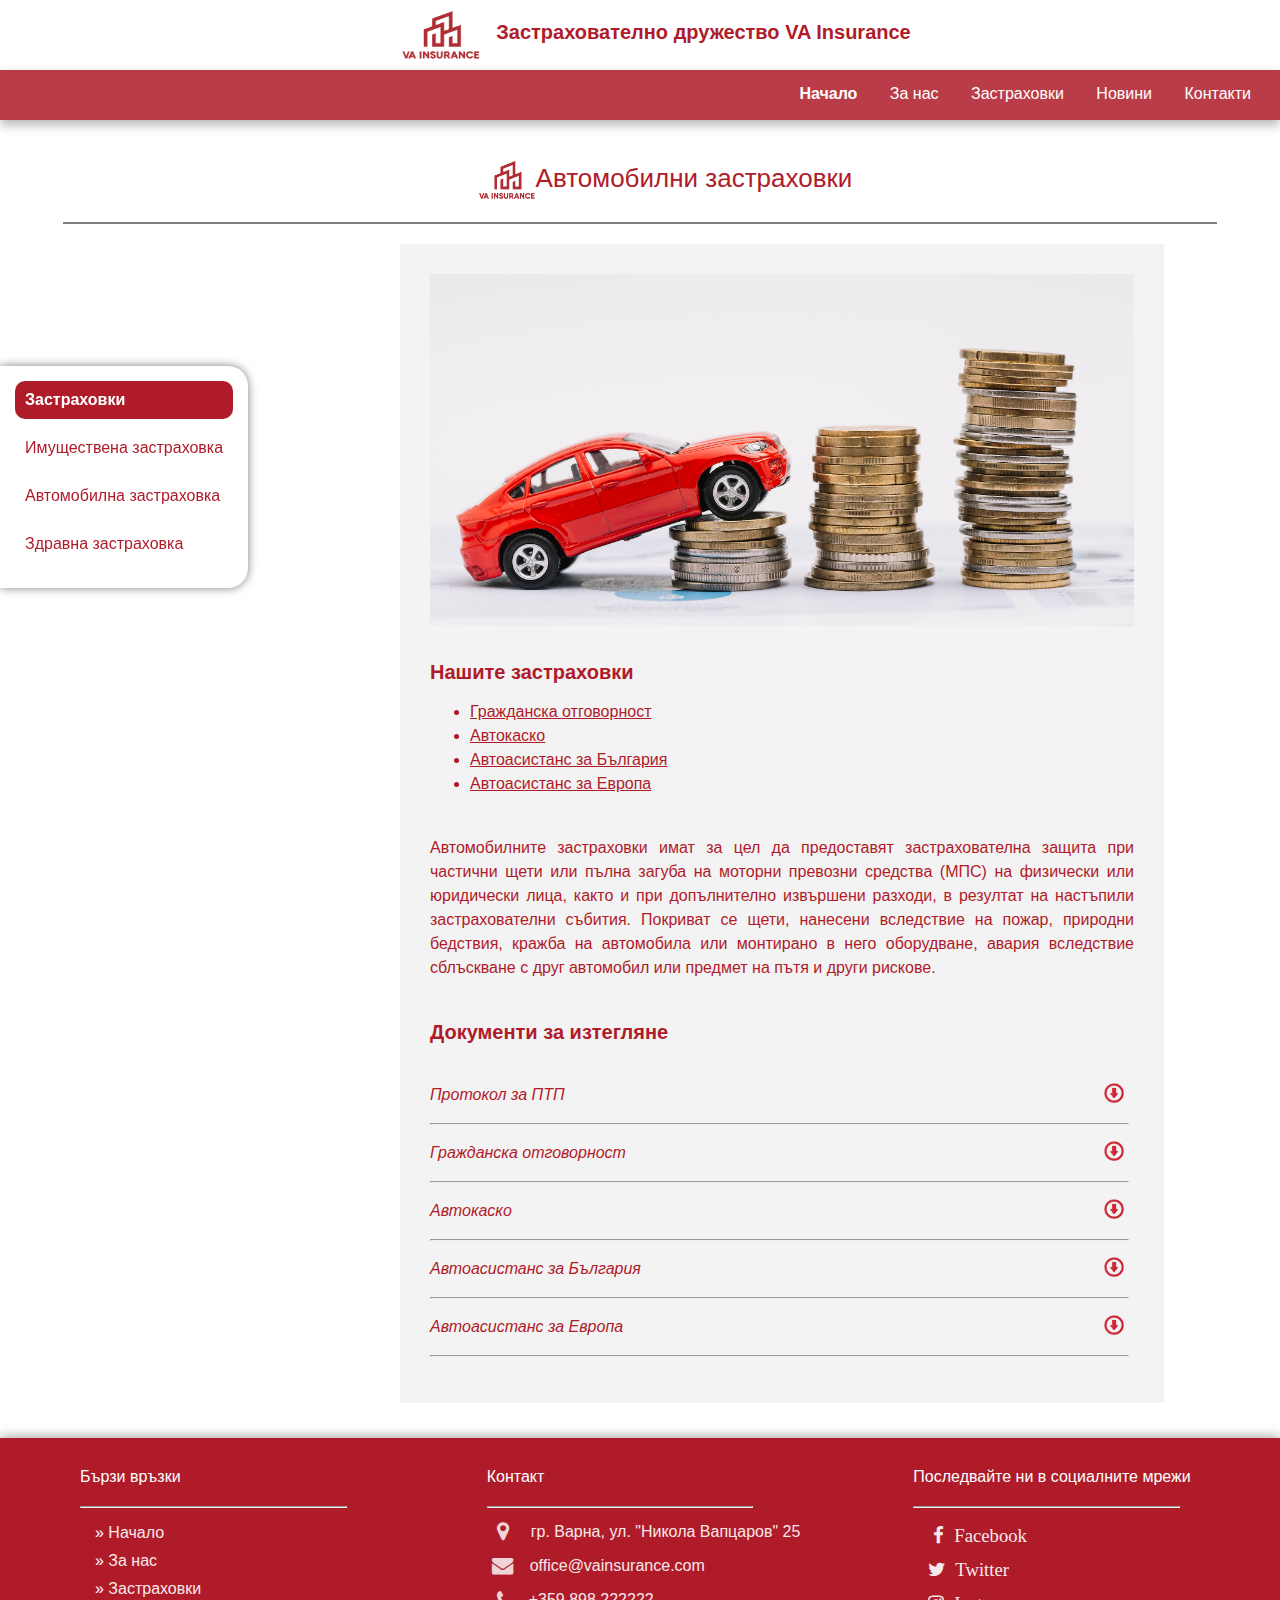
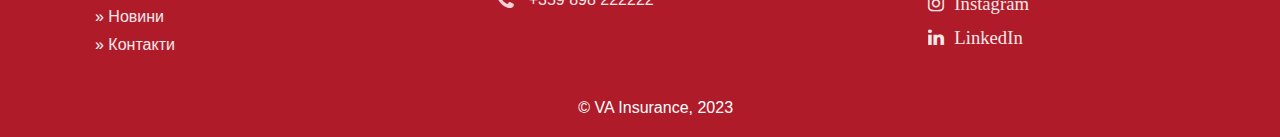
<file: carinsurance.html>
<!DOCTYPE html>
<html lang="en">
<head>
    <meta charset="UTF-8">
    <meta name="description" content="VA Insurance, лидер на пазара на застраховки. Предлага имуществени, автомобилни и медицински застраховки.">
    <meta name="keywords" content="застраховки, гражданска, автокаско, имущество, живот">
    <meta name="robots" content="noindex">
    <link rel="stylesheet" type="text/css" href="css/style.css">
    <link href="https://maxcdn.bootstrapcdn.com/font-awesome/4.3.0/css/font-awesome.min.css" rel="stylesheet">
    <script src="https://ajax.googleapis.com/ajax/libs/jquery/3.4.1/jquery.min.js"></script>
    <link rel="icon" type="image/png" href="images/iconVA.png">
    <title>VA Insurance</title>
</head>
<body>
    <div class="content">
        <header>
            <div class="cent-item">
                <a href="index.html">
                <img src="images/logoVA1.png" alt="VA Insurance лого" class="logo"/>
                <span><h3> Застрахователно дружество VA Insurance </h3></span>
                </a>
            </div>
            <nav>
                <div class="rightnav">
                    <ul class="menu">
                        <li class="menu"><a id="menu1" href="index.html" class="activeb">Начало</a></li>
                        <li class="menu"><a id="menu2" href="about.html">За нас</a></li>
                        <li class="menu"><a id="menu3" href="insurances.html" >Застраховки</a></li>
                        <li class="menu"><a id="menu4" href="news.html">Новини</a></li>
                        <li class="menu"><a id="menu5" href="contacts.html">Контакти</a></li>
                    </ul>
                </div>
            </nav>
        </header>   
        
        <div class="vertical-menu">
            <a href="insurances.html" class="menu-item" id="vmenu1" data-target="vmenu1">Застраховки</a>
            <a href="homeinsurance.html" class="menu-item" id="vmenu2" data-target="vmenu2" onclick="setTarget('vmenu2')">Имуществена застраховка</a>
            <a href="carinsurance.html" class="menu-item" id="vmenu3" data-target="vmenu3" onclick="setTarget('vmenu3')">Автомобилна застраховка</a>
            <a href="healthinsurance.html" class="menu-item" id="vmenu4" data-target="vmenu4" onclick="setTarget('vmenu4')">Здравна застраховка</a>
        </div>

        <div class="row">
            <div class="hsize">
                <h2><img src="images/logoVA1.png" width="58" height="40" alt="VA Insurance лого" />Автомобилни застраховки</h2>
                <hr class="hr-short"/>
            </div>
        </div>
        
        <div class="about2"><img src="images/CarIns2.jpg" alt="Автомобилно застраховане"/>
            <h4 class="pabout"><br>Нашите застраховки</h4>
            <ul class="href-red">
                <li><a href="#">Гражданска отговорност</a></li>
                <li><a href="#">Автокаско</a></li>
                <li><a href="#">Автоасистанс за България</a></li>
                <li><a href="#">Автоасистанс за Европа</a></li>
            </ul>
            <p class="pabout"><br><b>Автомобилните застраховки</b> имат за цел да предоставят застрахователна защита при частични щети или пълна загуба на моторни превозни средства (МПС) на физически или юридически лица, както и при допълнително извършени разходи, в резултат на настъпили застрахователни събития. Покриват се щети, нанесени вследствие на пожар, природни бедствия, кражба на автомобила или монтирано в него оборудване, авария вследствие сблъскване с друг автомобил или предмет на пътя и други рискове.</p>
            <h4 class="pabout"><br>Документи за изтегляне</h4>
            <p class="pabout"><i><br>Протокол за ПТП</i>
                <a href="documents/protokol-ptp.pdf" download="protokol-ptp.pdf" target="_blank">
                    <img src="images/download_icon.png" width="20" height="20" alt="Изтегляне" class="download-icon">
                    <hr class="hr-long2"/>
                </a>
            </p>
            <p class="pabout"><i>Гражданска отговорност</i>
                <a href="documents/info-koli.pdf" download="info-koli.pdf" target="_blank">
                    <img src="images/download_icon.png" width="20" height="20" alt="Изтегляне" class="download-icon">
                    <hr class="hr-long2"/>
                </a>
            </p>
            <p class="pabout"><i>Автокаско</i>
                <a href="documents/kasko.pdf" download="kasko.pdf" target="_blank">
                    <img src="images/download_icon.png" width="20" height="20" alt="Изтегляне" class="download-icon">
                    <hr class="hr-long2"/>
                </a>
            </p>
            <p class="pabout"><i>Автоасистанс за България</i>
                <a href="documents/asistans-bulgaria.pdf" download="asistans-bulgaria.pdf" target="_blank">
                    <img src="images/download_icon.png" width="20" height="20" alt="Изтегляне" class="download-icon">
                    <hr class="hr-long2"/>
                </a>
            </p>
            <p class="pabout"><i>Автоасистанс за Европа</i>
                <a href="documents/asistans-evropa.pdf" download="asistans-evropa.pdf" target="_blank">
                    <img src="images/download_icon.png" width="20" height="20" alt="Изтегляне" class="download-icon">
                    <hr class="hr-long2"/>
                </a>
            </p>
        </div>

        <footer>
            <div class="footer1">
                <p class="footerp"><b>Бързи връзки</b></p>
                <hr class="hr-long"/>
                <ul>
                    <li>&#187;<a href="index.html" id="menu7"> Начало</a></li>
                    <li>&#187;<a href="about.html" id="menu8"> За нас</a></li>
                    <li>&#187;<a href="insurances.html" id="menu9"> Застраховки</a></li>
                    <li>&#187;<a href="news.html" id="menu11"> Новини</a></li>
                    <li>&#187;<a href="contacts.html" id="menu12"> Контакти</a></li>
                </ul>
            </div>
            <div class="footer2">
                <p class="footerp"><b>Контакт</b></p>
                <hr class="hr-long"/> 
                <address class="social-media">
                    <i class="fa fa-lg fa-map-marker"></i>гр. Варна, ул. "Никола Вапцаров" 25<br>
                    <i class="fa fa-lg fa-envelope"></i>office@vainsurance.com<br>
                    <i class="fa fa-lg fa-phone"></i>+359 898 222222<br>
                </address>
                <p class="white">&copy; VA Insurance, 2023</p>
            </div>
            <div class="footer3">
                <p class="footerp"><b>Последвайте ни в социалните мрежи</b></p>
                <hr class="hr-long"/>
                <ul class="social-media">
                    <li><a href="https://www.facebook.com/" class="fa fa-lg fa-facebook-f" target="_blank">Facebook</a></li>
                    <li><a href="https://twitter.com/" class="fa fa-lg fa-twitter" target="_blank">  Twitter</a></li>
                    <li><a href="https://instagram.com/" class="fa fa-lg fa-instagram" target="_blank">  Instagram</a></li>
                    <li><a href="https://bg.linkedin.com/" class="fa fa-lg fa-linkedin" target="_blank">  LinkedIn</a></li>
                </ul>
            </div>
        </footer>
    </div>

    <script>
        function setTarget(target) {
            localStorage.setItem("dataTarget", target);
        }

        document.addEventListener("DOMContentLoaded", function() {
            var dataTargetValue = localStorage.getItem("dataTarget");

            if (dataTargetValue) {
                var targetElement = document.getElementById(dataTargetValue);

                if (targetElement) {
                    var verticalMenuItems = document.querySelectorAll(".vertical-menu .menu-item");

                    verticalMenuItems.forEach(function(item) {
                        item.classList.remove("activev");
                    });

                    targetElement.classList.add("activev");
                }
            }
        });
    </script>
</body>
</html>
</file>
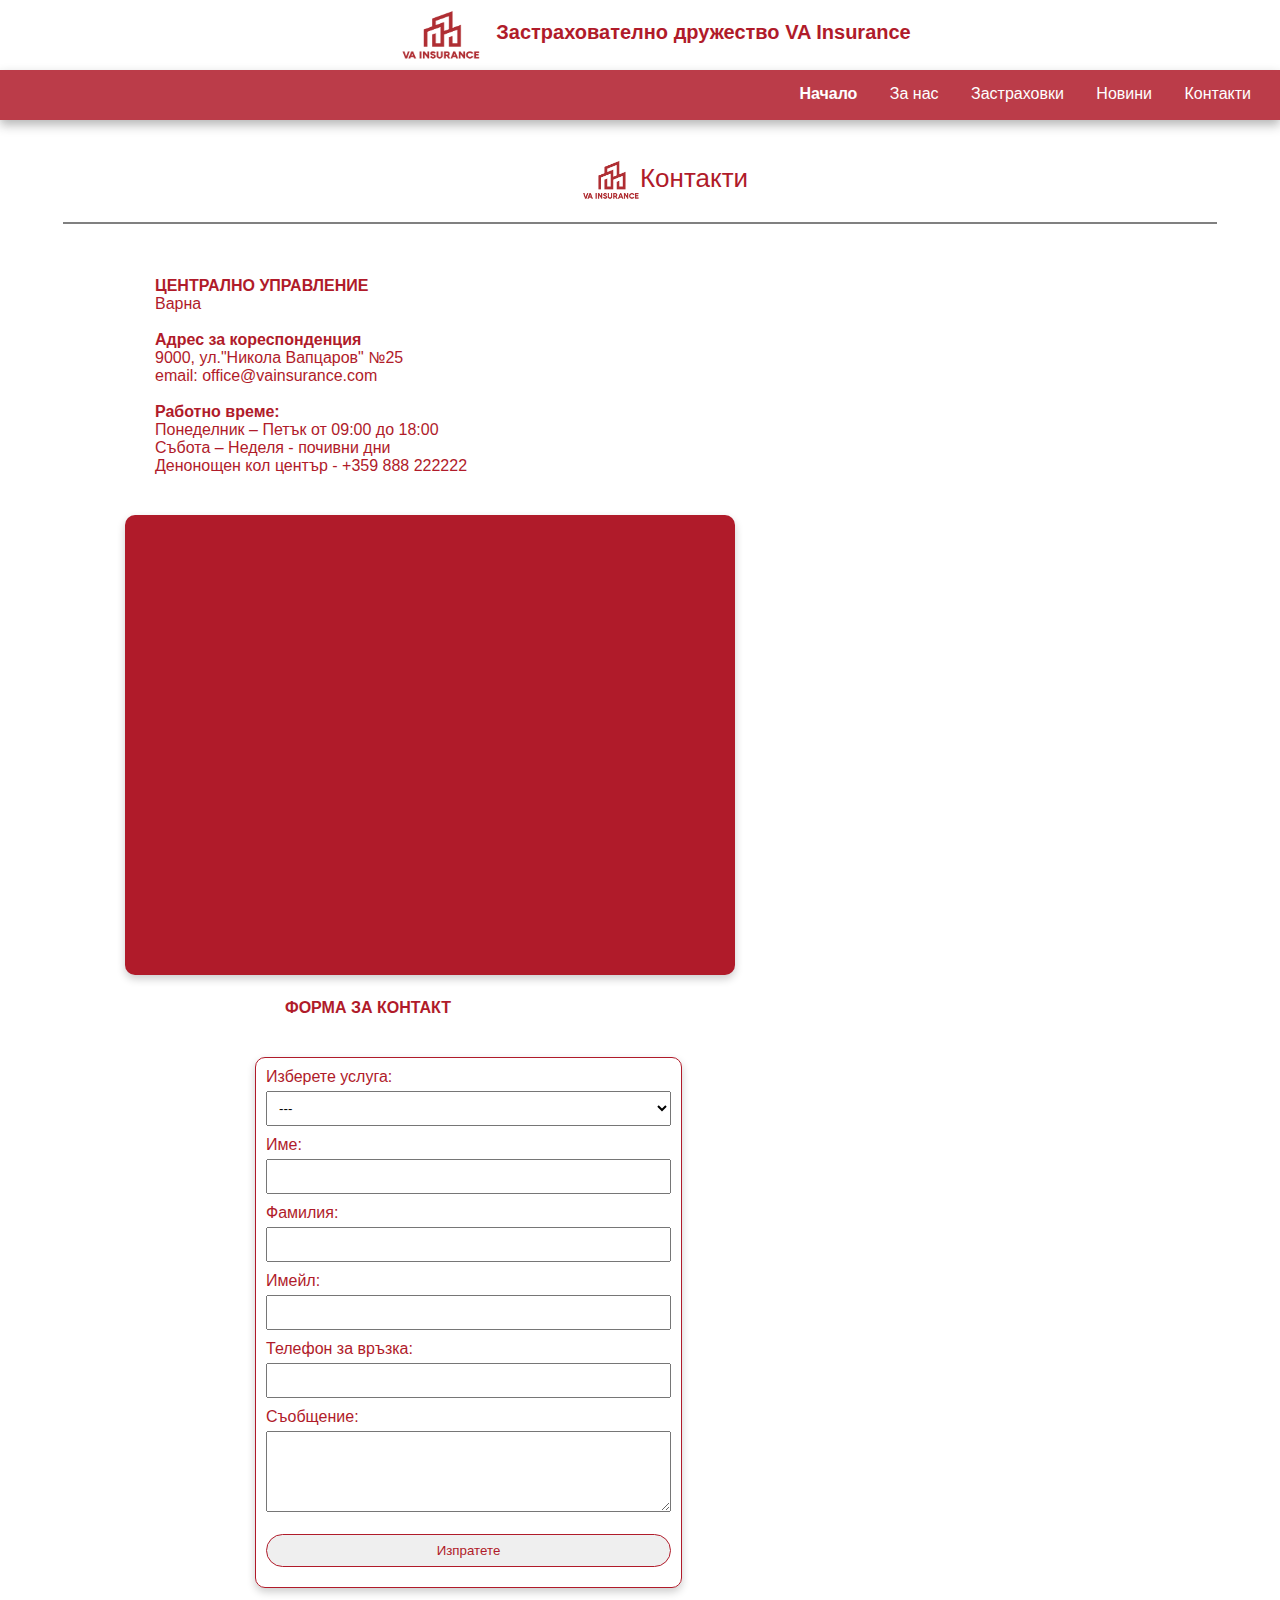
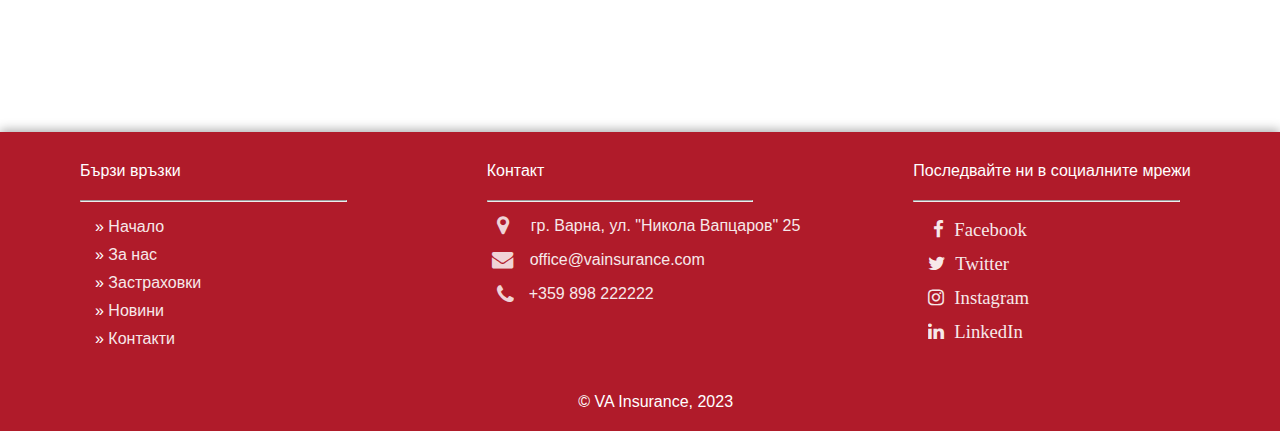
<file: contacts.html>
<!DOCTYPE html>
<html lang="en">
<head>
    <meta charset="UTF-8">
    <meta name="description" content="VA Insurance, лидер на пазара на застраховки. Предлага имуществени, автомобилни и медицински застраховки.">
    <meta name="keywords" content="застраховки, гражданска, автокаско, имущество, живот">
    <meta name="robots" content="noindex">
    <link rel="stylesheet" type="text/css" href="css/style.css">
    <link href="https://maxcdn.bootstrapcdn.com/font-awesome/4.3.0/css/font-awesome.min.css" rel="stylesheet">
    <script src="https://ajax.googleapis.com/ajax/libs/jquery/3.4.1/jquery.min.js"></script>
    <link rel="icon" type="image/png" href="images/iconVA.png">
    <title>VA Insurance</title>
</head>
<body>
    <div class="content">
        <header>
            <div class="cent-item">
                <a href="index.html">
                <img src="images/logoVA1.png" alt="VA Insurance лого" class="logo"/>
                <span><h3> Застрахователно дружество VA Insurance </h3></span>
                </a>
            </div>
            <nav>
                <div class="rightnav">
                    <ul class="menu">
                        <li class="menu"><a id="menu1" href="index.html" class="activeb">Начало</a></li>
                        <li class="menu"><a id="menu2" href="about.html">За нас</a></li>
                        <li class="menu"><a id="menu3" href="insurances.html" >Застраховки</a></li>
                        <li class="menu"><a id="menu4" href="news.html">Новини</a></li>
                        <li class="menu"><a id="menu5" href="contacts.html">Контакти</a></li>
                    </ul>
                </div>
            </nav>
        </header>
        
        <div class="row">
            <div class="hsize">
                <h2><img src="images/logoVA1.png" width="58" height="40" alt="Контакти" />Контакти</h2>
                <hr class="hr-short"/>
            </div>
        </div>

        <div class="flexbox">
            <span class="block1">
                <div class="contact-items">
                    <b> ЦЕНТРАЛНО УПРАВЛЕНИЕ </b><br>
                    Варна <br><br>
                    <b>Адрес за кореспонденция </b><br>
                    9000, ул."Никола Вапцаров" №25 <br>
                    еmail: office@vainsurance.com <br><br>
                    <b>Работно време:</b><br>
                    Понеделник – Петък  от 09:00 до 18:00<br>
                    Събота – Неделя - почивни дни<br>
                    Денонощен кол център - +359 888 222222
                </div>
                <iframe
                    width="600"
                    height="450"
                    frameborder="0"
                    style="border:0"
                    allowfullscreen
                    src="https://maps.google.com/maps?width=600&amp;height=450&amp;hl=en&amp;q=%D1%83%D0%BB.%20%D0%9D%D0%B8%D0%BA%D0%BE%D0%BB%D0%B0%20%D0%92%D0%B0%D0%BF%D1%86%D0%B0%D1%80%D0%BE%D0%B2%2025%20%D0%92%D0%B0%D1%80%D0%BD%D0%B0+(Google%20Maps)&amp;t=&amp;z=12&amp;ie=UTF8&amp;iwloc=B&amp;output=embed">
                </iframe>
            </span>
            <span class="block2">
                <div class="contact-items">
                    <b> ФОРМА ЗА КОНТАКТ </b><br>
                </div>
                <div class="fr-activities">
                    <form>
                        <label for="service">Изберете услуга:</label>
                        <select name="service" id="service">
                            <option selected="selected">---</option>
                            <option value="">Застраховка имущество</option>
                            <option value="">Автокаско</option>
                            <option value="">Здравна застраховка</option>
                        </select>
                        <br>
                        <label for="name">Име: </label>
                        <input type="text" id="name" value="">
                        <br>
                        <label for="lastname">Фамилия: </label>
                        <input type="text" id="lastname" value="">
                        <br>
                        <label for="email">Имейл: </label>
                        <input type="text" id="email" value="">
                        <br>
                        <label for="phone">Телефон за връзка: </label>
                        <input type="text" id="phone" value="">
                        <label for="msg">Съобщение: </label>
                        <textarea id="msg" cols = "48" rows="5" name="req"></textarea>
                        <br>
                        <br>
                        <input type="submit" value="Изпратете" class="button-submit">
                </form>
                </div>
            </span>
        </div>
            
        <footer>
            <div class="footer1">
                <p class="footerp"><b>Бързи връзки</b></p>
                <hr class="hr-long"/>
                <ul>
                    <li>&#187;<a href="index.html" id="menu7"> Начало</a></li>
                    <li>&#187;<a href="about.html" id="menu8"> За нас</a></li>
                    <li>&#187;<a href="insurances.html" id="menu9"> Застраховки</a></li>
                    <li>&#187;<a href="news.html" id="menu11"> Новини</a></li>
                    <li>&#187;<a href="contacts.html" id="menu12"> Контакти</a></li>
                </ul>
            </div>
            <div class="footer2">
                <p class="footerp"><b>Контакт</b></p>
                <hr class="hr-long"/> 
                <address class="social-media">
                    <i class="fa fa-lg fa-map-marker"></i>гр. Варна, ул. "Никола Вапцаров" 25<br>
                    <i class="fa fa-lg fa-envelope"></i>office@vainsurance.com<br>
                    <i class="fa fa-lg fa-phone"></i>+359 898 222222<br>
                </address>
                <p class="white">&copy; VA Insurance, 2023</p>
            </div>
            <div class="footer3">
                <p class="footerp"><b>Последвайте ни в социалните мрежи</b></p>
                <hr class="hr-long"/>
                <ul class="social-media">
                    <li><a href="https://www.facebook.com/" class="fa fa-lg fa-facebook-f" target="_blank">Facebook</a></li>
                    <li><a href="https://twitter.com/" class="fa fa-lg fa-twitter" target="_blank">  Twitter</a></li>
                    <li><a href="https://instagram.com/" class="fa fa-lg fa-instagram" target="_blank">  Instagram</a></li>
                    <li><a href="https://bg.linkedin.com/" class="fa fa-lg fa-linkedin" target="_blank">  LinkedIn</a></li>
                </ul>
            </div>
        </footer>
    </div>

    <script>
        
    </script>
</body>
</html>
</file>
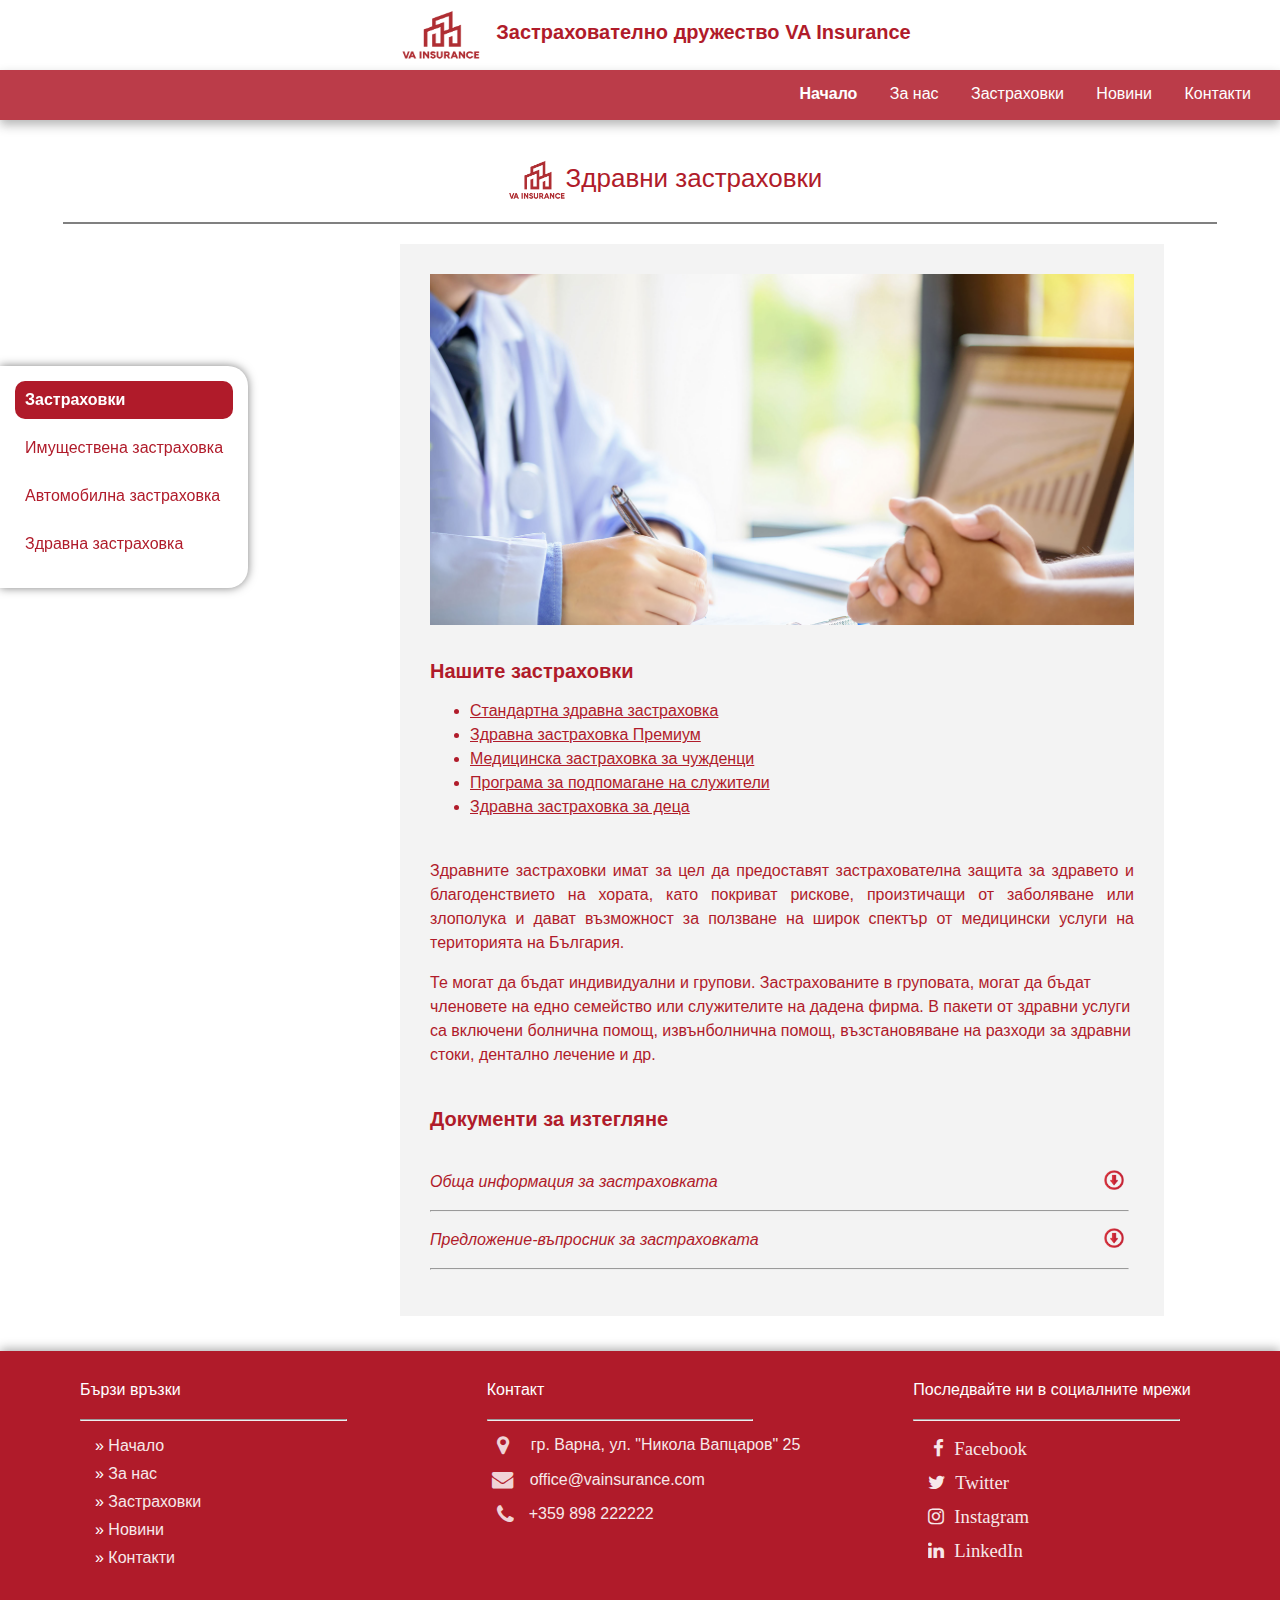
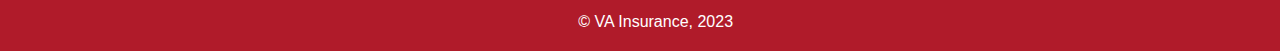
<file: healthinsurance.html>
<!DOCTYPE html>
<html lang="en">
<head>
    <meta charset="UTF-8">
    <meta name="description" content="VA Insurance, лидер на пазара на застраховки. Предлага имуществени, автомобилни и медицински застраховки.">
    <meta name="keywords" content="застраховки, гражданска, автокаско, имущество, живот">
    <meta name="robots" content="noindex">
    <link rel="stylesheet" type="text/css" href="css/style.css">
    <link href="https://maxcdn.bootstrapcdn.com/font-awesome/4.3.0/css/font-awesome.min.css" rel="stylesheet">
    <!-- <link rel="stylesheet" type="text/css" href="css/mercury.css"> -->
    <script src="https://ajax.googleapis.com/ajax/libs/jquery/3.4.1/jquery.min.js"></script>
    <link rel="icon" type="image/png" href="images/iconVA.png">
    <title>VA Insurance</title>
</head>
<body>
    <div class="content">
        <header>
            <div class="cent-item">
                <a href="index.html">
                <img src="images/logoVA1.png" alt="VA Insurance лого" class="logo"/>
                <span><h3> Застрахователно дружество VA Insurance </h3></span>
                </a>
            </div>
            
            <nav>
                <div class="rightnav">
                    <ul class="menu">
                        <li class="menu"><a id="menu1" href="index.html" class="activeb">Начало</a></li>
                        <li class="menu"><a id="menu2" href="about.html">За нас</a></li>
                        <li class="menu"><a id="menu3" href="insurances.html" >Застраховки</a></li>
                        <li class="menu"><a id="menu4" href="news.html">Новини</a></li>
                        <li class="menu"><a id="menu5" href="contacts.html">Контакти</a></li>
                    </ul>
                </div>
            </nav>
         </header>   
        
         <div class="vertical-menu">
            <a href="insurances.html" class="menu-item" id="vmenu1" data-target="vmenu1">Застраховки</a>
            <a href="homeinsurance.html" class="menu-item" id="vmenu2" data-target="vmenu2" onclick="setTarget('vmenu2')">Имуществена застраховка</a>
            <a href="carinsurance.html" class="menu-item" id="vmenu3" data-target="vmenu3" onclick="setTarget('vmenu3')">Автомобилна застраховка</a>
            <a href="healthinsurance.html" class="menu-item" id="vmenu4" data-target="vmenu4" onclick="setTarget('vmenu4')">Здравна застраховка</a>
        </div>
        
        <div class="row">
            <div class="hsize">
                <h2><img src="images/logoVA1.png" width="58" height="40" alt="VA Insurance лого" />Здравни застраховки</h2>
                <hr class="hr-short"/>
            </div>
        </div>

        <div class="about2"><img src="images/HealthIns2.jpg" alt="Здравно застраховане"/>
            <h4 class="pabout"><br>Нашите застраховки</h4>
            <ul class="href-red">
                <li><a href="#">Стандартна здравна застраховка</a></li>
                <li><a href="#">Здравна застраховка Премиум</a></li>
                <li><a href="#">Медицинска застраховка за чужденци</a></li>
                <li><a href="#">Програма за подпомагане на служители</a></li>
                <li><a href="#">Здравна застраховка за деца</a></li>
            </ul>
            <p class="pabout"><br><b>Здравните застраховки</b> имат за цел да предоставят застрахователна защита за здравето и благоденствието на хората, като покриват рискове, произтичащи от заболяване или злополука и дават възможност за ползване на широк спектър от медицински услуги на територията на България.</p>
            <p>Те могат да бъдат <b>индивидуални и групови</b>. Застрахованите в груповата, могат да бъдат членовете на едно семейство или служителите на дадена фирма. В пакети от здравни услуги са включени болнична помощ, извънболнична помощ, възстановяване на разходи за здравни стоки, дентално лечение и др.</p>
            <h4 class="pabout"><br>Документи за изтегляне</h4>
            <p class="pabout"><i><br>Обща информация за застраховката</i>
                <a href="documents/info-zdrave.pdf" download="info-zdrave.pdf" target="_blank">
                    <img src="images/download_icon.png" width="20" height="20" alt="Изтегляне" class="download-icon">
                    <hr class="hr-long2"/>
                </a>
            </p>
            <p class="pabout"><i>Предложение-въпросник за застраховката</i>
                <a href="documents/vuprosnik-zdrave.pdf" download="vuprosnik-zdrave.pdf" target="_blank">
                    <img src="images/download_icon.png" width="20" height="20" alt="Изтегляне" class="download-icon">
                    <hr class="hr-long2"/>
                </a>
            </p>
        </div>

        <footer>
            <div class="footer1">
                <p class="footerp"><b>Бързи връзки</b></p>
                <hr class="hr-long"/>
                <ul>
                    <li>&#187;<a href="index.html" id="menu7"> Начало</a></li>
                    <li>&#187;<a href="about.html" id="menu8"> За нас</a></li>
                    <li>&#187;<a href="insurances.html" id="menu9"> Застраховки</a></li>
                    <li>&#187;<a href="news.html" id="menu11"> Новини</a></li>
                    <li>&#187;<a href="contacts.html" id="menu12"> Контакти</a></li>
                </ul>
            </div>
            <div class="footer2">
                <p class="footerp"><b>Контакт</b></p>
                <hr class="hr-long"/> 
                <address class="social-media">
                    <i class="fa fa-lg fa-map-marker"></i>гр. Варна, ул. "Никола Вапцаров" 25<br>
                    <i class="fa fa-lg fa-envelope"></i>office@vainsurance.com<br>
                    <i class="fa fa-lg fa-phone"></i>+359 898 222222<br>
                </address>
                <p class="white">&copy; VA Insurance, 2023</p>
            </div>
            <div class="footer3">
                <p class="footerp"><b>Последвайте ни в социалните мрежи</b></p>
                <hr class="hr-long"/>
                <ul class="social-media">
                    <li><a href="https://www.facebook.com/" class="fa fa-lg fa-facebook-f" target="_blank">Facebook</a></li>
                    <li><a href="https://twitter.com/" class="fa fa-lg fa-twitter" target="_blank">  Twitter</a></li>
                    <li><a href="https://instagram.com/" class="fa fa-lg fa-instagram" target="_blank">  Instagram</a></li>
                    <li><a href="https://bg.linkedin.com/" class="fa fa-lg fa-linkedin" target="_blank">  LinkedIn</a></li>
                </ul>
            </div>
        </footer>
    </div>

    <script>
        function setTarget(target) {
            localStorage.setItem("dataTarget", target);
        }

        document.addEventListener("DOMContentLoaded", function() {
            var dataTargetValue = localStorage.getItem("dataTarget");

            if (dataTargetValue) {
                var targetElement = document.getElementById(dataTargetValue);

                if (targetElement) {
                    var verticalMenuItems = document.querySelectorAll(".vertical-menu .menu-item");

                    verticalMenuItems.forEach(function(item) {
                        item.classList.remove("activev");
                    });

                    targetElement.classList.add("activev");
                }
            }
        });
    </script>
</body>
</html>
</file>
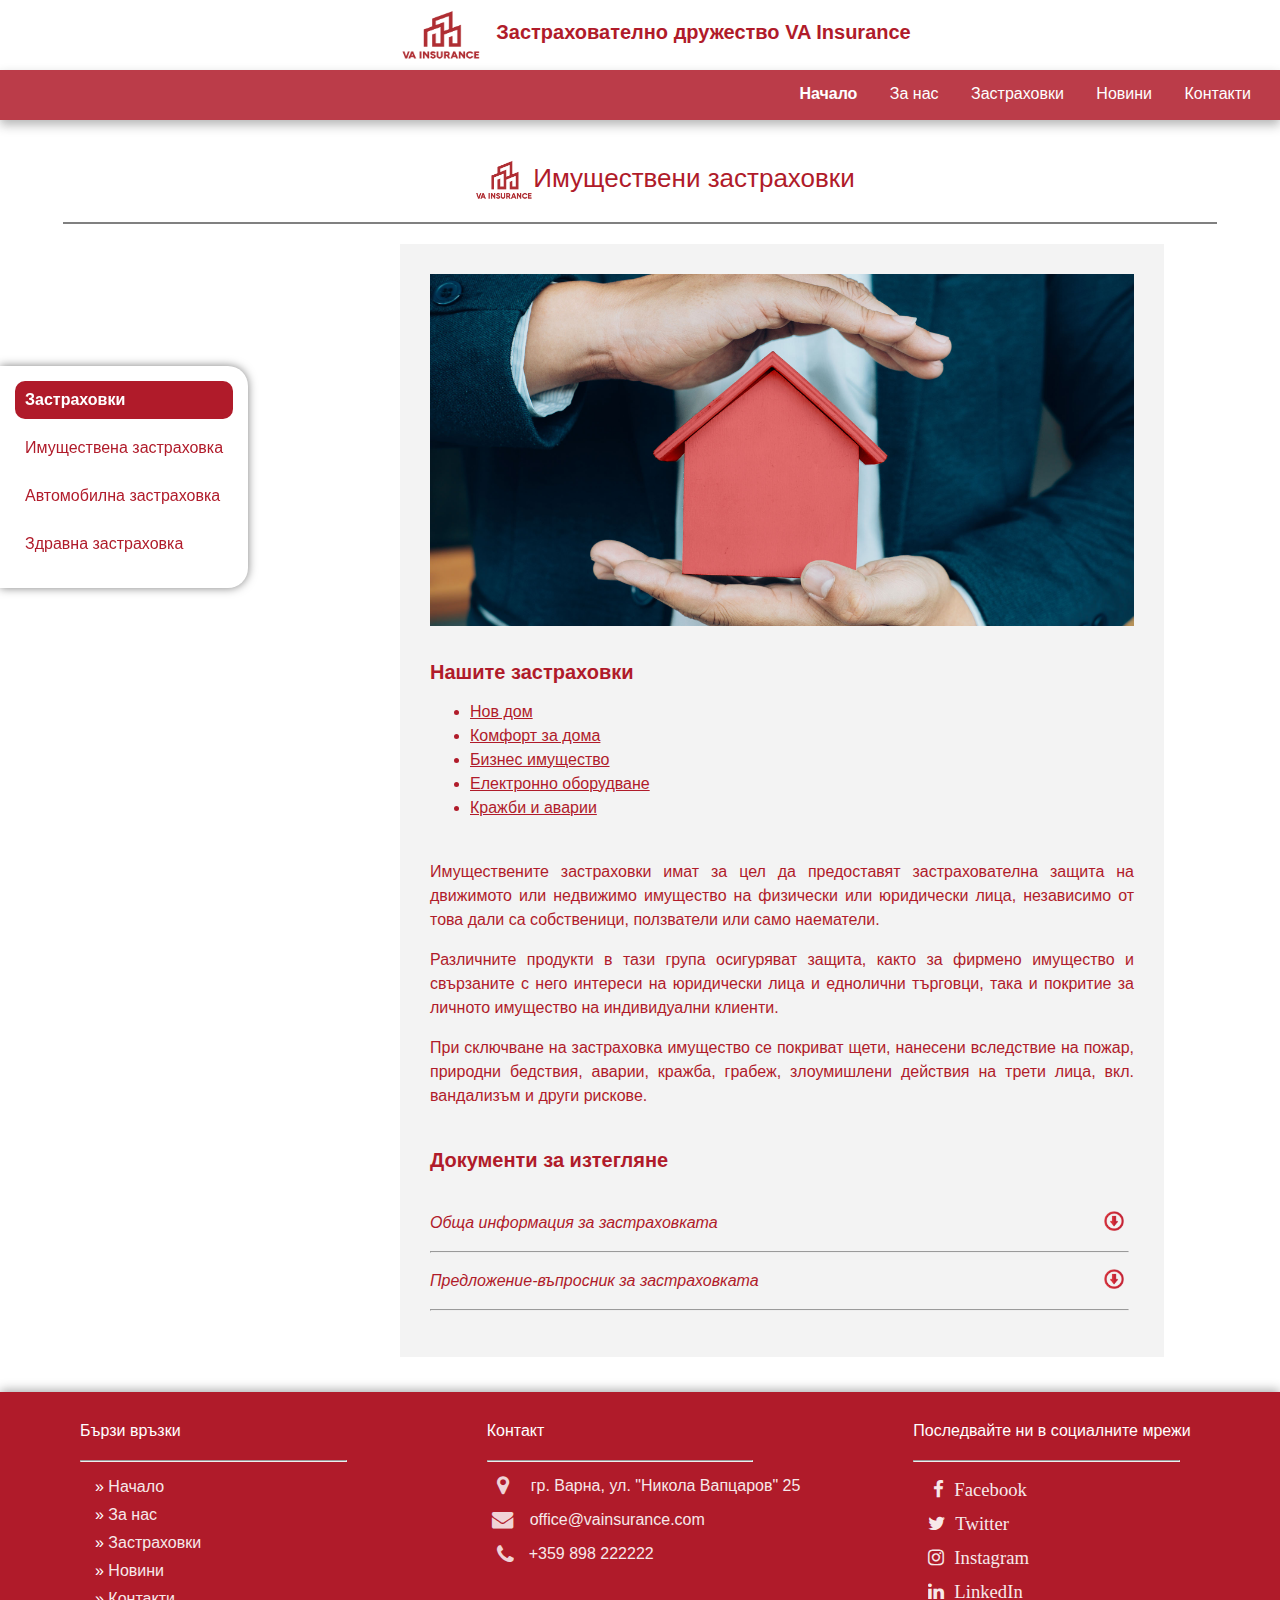
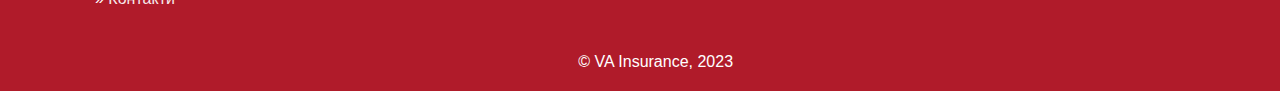
<file: homeinsurance.html>
<!DOCTYPE html>
<html lang="en">
<head>
    <meta charset="UTF-8">
    <meta name="description" content="VA Insurance, лидер на пазара на застраховки. Предлага имуществени, автомобилни и медицински застраховки.">
    <meta name="keywords" content="застраховки, гражданска, автокаско, имущество, живот">
    <meta name="robots" content="noindex">
    <link rel="stylesheet" type="text/css" href="css/style.css">
    <link href="https://maxcdn.bootstrapcdn.com/font-awesome/4.3.0/css/font-awesome.min.css" rel="stylesheet">
    <!-- <link rel="stylesheet" type="text/css" href="css/mercury.css"> -->
    <script src="https://ajax.googleapis.com/ajax/libs/jquery/3.4.1/jquery.min.js"></script>
    <link rel="icon" type="image/png" href="images/iconVA.png">
    <title>VA Insurance</title>
</head>
<body>
    <div class="content">
        <header>
            <div class="cent-item">
                <a href="index.html">
                <img src="images/logoVA1.png" alt="VA Insurance лого" class="logo"/>
                <span><h3> Застрахователно дружество VA Insurance </h3></span>
                </a>
            </div>
            
            <nav>
                <div class="rightnav">
                    <ul class="menu">
                        <li class="menu"><a id="menu1" href="index.html" class="activeb">Начало</a></li>
                        <li class="menu"><a id="menu2" href="about.html">За нас</a></li>
                        <li class="menu"><a id="menu3" href="insurances.html" >Застраховки</a></li>
                        <li class="menu"><a id="menu4" href="news.html">Новини</a></li>
                        <li class="menu"><a id="menu5" href="contacts.html">Контакти</a></li>
                    </ul>
                </div>
            </nav>
         </header>   
        
        <div class="vertical-menu">
            <a href="insurances.html" class="menu-item" id="vmenu1" data-target="vmenu1">Застраховки</a>
            <a href="homeinsurance.html" class="menu-item" id="vmenu2" data-target="vmenu2" onclick="setTarget('vmenu2')">Имуществена застраховка</a>
            <a href="carinsurance.html" class="menu-item" id="vmenu3" data-target="vmenu3" onclick="setTarget('vmenu3')">Автомобилна застраховка</a>
            <a href="healthinsurance.html" class="menu-item" id="vmenu4" data-target="vmenu4" onclick="setTarget('vmenu4')">Здравна застраховка</a>
        </div>
        
        <div class="row">
            <div class="hsize">
                <h2><img src="images/logoVA1.png" width="58" height="40" alt="VA Insurance лого" />Имуществени застраховки</h2>
                <hr class="hr-short"/>
            </div>
        </div>

        <div class="about2"><img src="images/HomeIns2.jpg" alt="Имуществено застраховане"/>
            <h4 class="pabout"><br>Нашите застраховки</h4>
            <ul class="href-red">
                <li><a href="#">Нов дом</a></li>
                <li><a href="#">Комфорт за дома</a></li>
                <li><a href="#">Бизнес имущество</a></li>
                <li><a href="#">Електронно оборудване</a></li>
                <li><a href="#">Кражби и аварии</a></li>
            </ul>
            <p class="pabout"><br><b>Имуществените застраховки</b> имат за цел да предоставят <b>застрахователна защита на движимото или недвижимо имущество</b> на физически или юридически лица, независимо от това дали са собственици, ползватели или само наематели.</p>
            <p class="pabout">Различните продукти в тази група осигуряват защита, както за фирмено имущество и свързаните с него интереси на юридически лица и еднолични търговци, така и покритие за личното имущество на индивидуални клиенти. </p>
            <p class="pabout">При сключване на <b>застраховка имущество</b> се покриват щети, нанесени вследствие на пожар, природни бедствия, аварии, кражба, грабеж, злоумишлени действия на трети лица, вкл. вандализъм и други рискове.</p>
            <h4 class="pabout"><br>Документи за изтегляне</h4>
            <p class="pabout"><i><br>Обща информация за застраховката</i>
                <a href="documents/info-dom.pdf" download="info-dom.pdf" target="_blank">
                    <img src="images/download_icon.png" alt="Изтегляне" class="download-icon">
                    <hr class="hr-long2"/>
                </a>
            </p>
            <p class="pabout"><i>Предложение-въпросник за застраховката</i>
                <a href="documents/vuprosnik-dom.pdf" download="vuprosnik-dom.pdf" target="_blank">
                    <img src="images/download_icon.png" alt="Изтегляне" class="download-icon">
                    <hr class="hr-long2"/>
                </a>
            </p>
        </div>

        <footer>
            <div class="footer1">
                <p class="footerp"><b>Бързи връзки</b></p>
                <hr class="hr-long"/>
                <ul>
                    <li>&#187;<a href="index.html" id="menu7"> Начало</a></li>
                    <li>&#187;<a href="about.html" id="menu8"> За нас</a></li>
                    <li>&#187;<a href="insurances.html" id="menu9"> Застраховки</a></li>
                    <li>&#187;<a href="news.html" id="menu11"> Новини</a></li>
                    <li>&#187;<a href="contacts.html" id="menu12"> Контакти</a></li>
                </ul>
            </div>
            <div class="footer2">
                <p class="footerp"><b>Контакт</b></p>
                <hr class="hr-long"/> 
                <address class="social-media">
                    <i class="fa fa-lg fa-map-marker"></i>гр. Варна, ул. "Никола Вапцаров" 25<br>
                    <i class="fa fa-lg fa-envelope"></i>office@vainsurance.com<br>
                    <i class="fa fa-lg fa-phone"></i>+359 898 222222<br>
                </address>
                <p class="white">&copy; VA Insurance, 2023</p>
            </div>
            <div class="footer3">
                <p class="footerp"><b>Последвайте ни в социалните мрежи</b></p>
                <hr class="hr-long"/>
                <ul class="social-media">
                    <li><a href="https://www.facebook.com/" class="fa fa-lg fa-facebook-f" target="_blank">Facebook</a></li>
                    <li><a href="https://twitter.com/" class="fa fa-lg fa-twitter" target="_blank">  Twitter</a></li>
                    <li><a href="https://instagram.com/" class="fa fa-lg fa-instagram" target="_blank">  Instagram</a></li>
                    <li><a href="https://bg.linkedin.com/" class="fa fa-lg fa-linkedin" target="_blank">  LinkedIn</a></li>
                </ul>
            </div>
        </footer>
    </div>

    <script>
        function setTarget(target) {
            localStorage.setItem("dataTarget", target);
        }

        document.addEventListener("DOMContentLoaded", function() {
            var dataTargetValue = localStorage.getItem("dataTarget");

            if (dataTargetValue) {
                var targetElement = document.getElementById(dataTargetValue);

                if (targetElement) {
                    var verticalMenuItems = document.querySelectorAll(".vertical-menu .menu-item");

                    verticalMenuItems.forEach(function(item) {
                        item.classList.remove("activev");
                    });

                    targetElement.classList.add("activev");
                }
            }
        });
    </script>
</body>
</html>
</file>
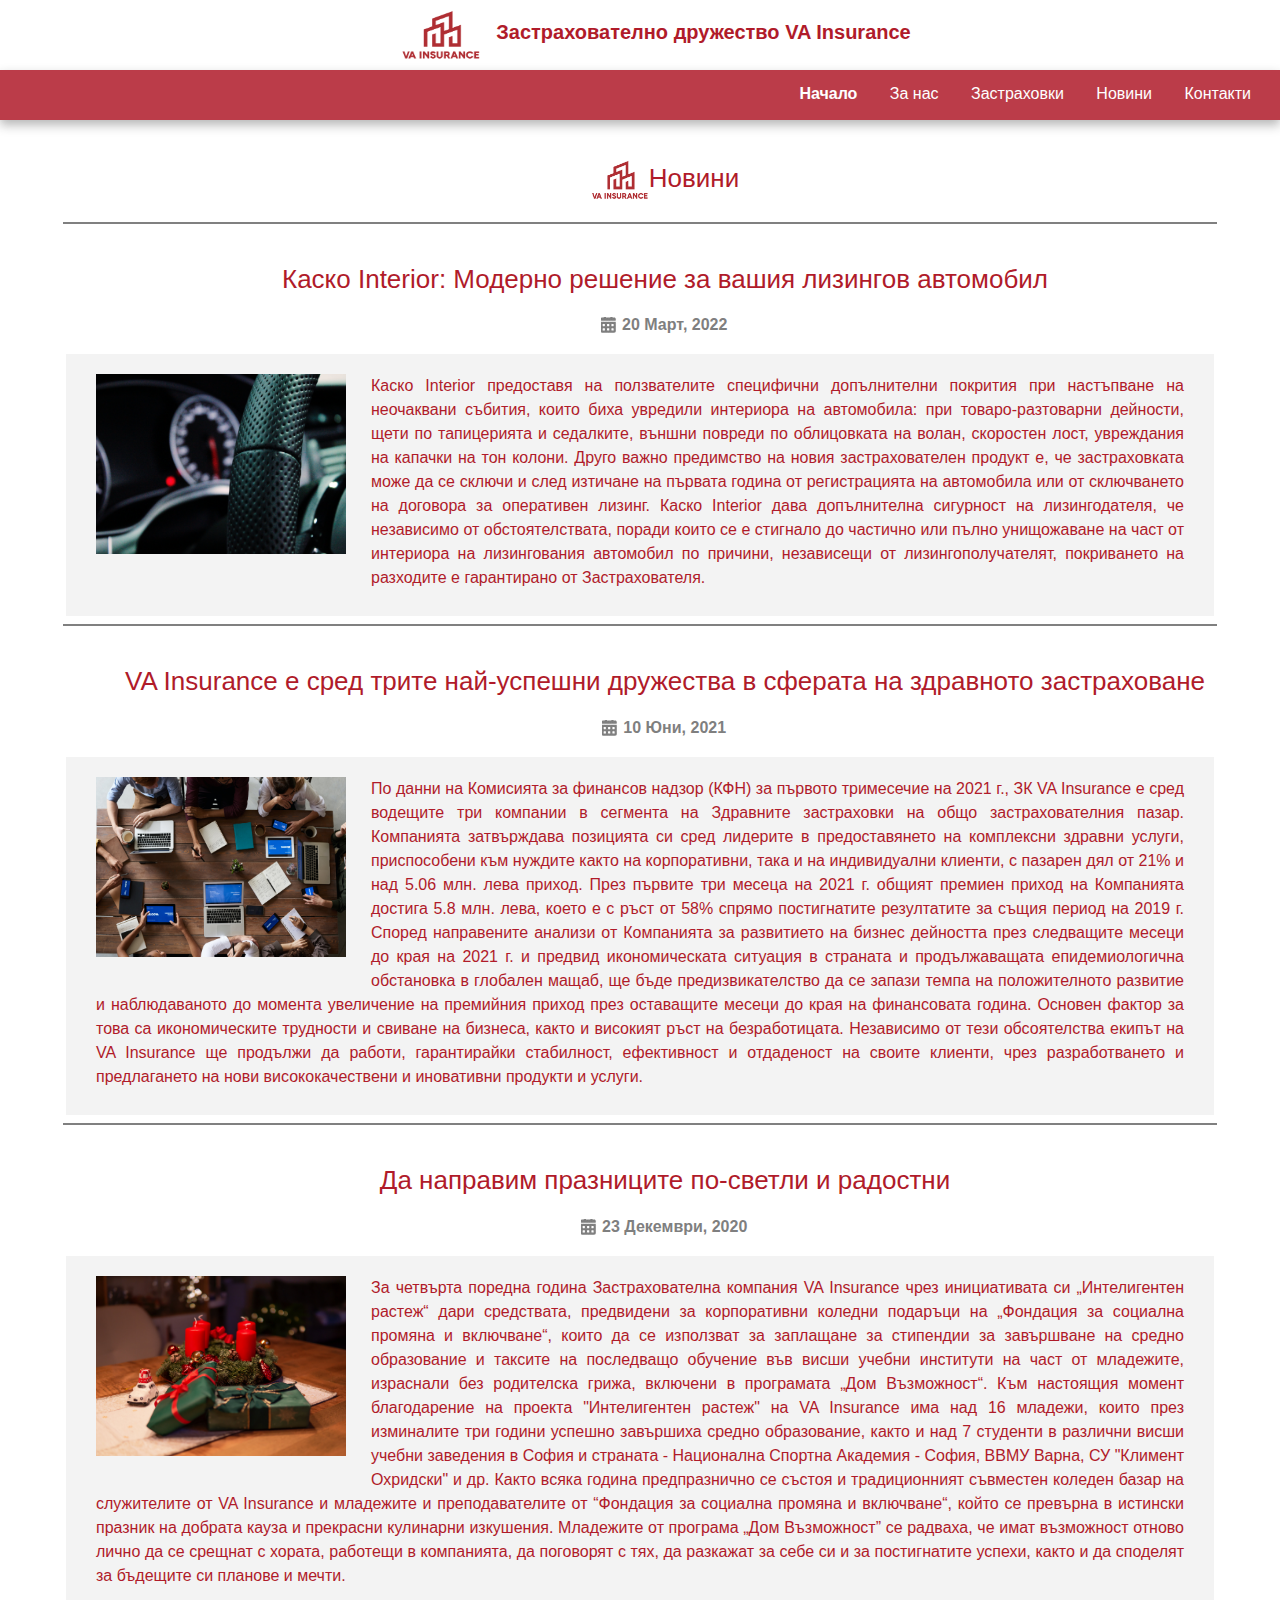
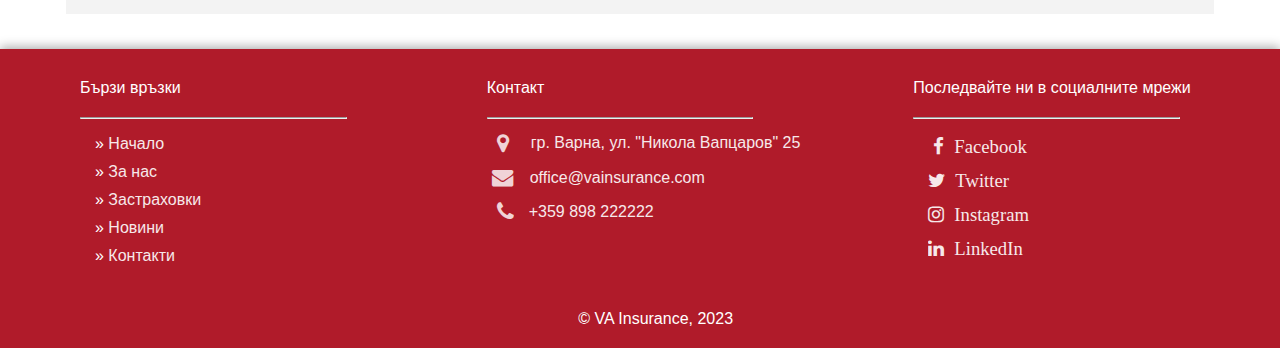
<file: news.html>
<!DOCTYPE html>
<html lang="en">
<head>
    <meta charset="UTF-8">
    <meta name="description" content="VA Insurance, лидер на пазара на застраховки. Предлага имуществени, автомобилни и медицински застраховки.">
    <meta name="keywords" content="застраховки, гражданска, автокаско, имущество, живот">
    <meta name="robots" content="noindex">
    <link rel="stylesheet" type="text/css" href="css/style.css">
    <link href="https://maxcdn.bootstrapcdn.com/font-awesome/4.3.0/css/font-awesome.min.css" rel="stylesheet">
    <script src="https://ajax.googleapis.com/ajax/libs/jquery/3.4.1/jquery.min.js"></script>
    <link rel="icon" type="image/png" href="images/iconVA.png">
    <title>VA Insurance</title>
</head>
<body>
    <div class="content">
        <header>
            <div class="cent-item">
                <a href="index.html">
                <img src="images/logoVA1.png" alt="VA Insurance лого" class="logo"/>
                <span><h3> Застрахователно дружество VA Insurance </h3></span>
                </a>
            </div>
            
            <nav>
                <div class="rightnav">
                    <ul class="menu">
                        <li class="menu"><a id="menu1" href="index.html" class="activeb">Начало</a></li>
                        <li class="menu"><a id="menu2" href="about.html">За нас</a></li>
                        <li class="menu"><a id="menu3" href="insurances.html">Застраховки</a></li>
                        <li class="menu"><a id="menu4" href="news.html">Новини</a></li>
                        <li class="menu"><a id="menu5" href="contacts.html">Контакти</a></li>
                    </ul>
                </div>
            </nav>
        </header>
            
        <div class="row">
            <div class="hsize">
                <h2><img src="images/logoVA1.png" width="58" height="40" alt="Новини" />Новини</h2>
                <hr class="hr-short"/>
            </div>
        </div>
        <div class="row">
            <div class="hsize">
                <h2>Каско Interior: Модерно решение за вашия лизингов автомобил</h2>      
                <p class="news-inner-date"> <img src="images\calendar.jpg" alt="date"> 20 Март, 2022</p>
            </div>
        </div>

        <div class="about"> <img src="images/carinterior.jpg" width = "280" height = "180" alt="За нас" class="imgleft"/>
            <p class="pabout"><b>Каско Interior</b> предоставя на ползвателите специфични допълнителни покрития при настъпване на неочаквани събития, които биха увредили интериора на автомобила: при товаро-разтоварни дейности, щети по тапицерията и седалките, външни повреди по облицовката на волан, скоростен лост, увреждания на капачки на тон колони. Друго важно предимство на новия застрахователен продукт е, че застраховката може да се сключи и след изтичане на първата година от регистрацията на автомобила или от сключването на договора за оперативен лизинг. Каско Interior дава допълнителна сигурност на лизингодателя, че независимо от обстоятелствата, поради които се е стигнало до частично или пълно унищожаване на част от интериора на лизингования автомобил по причини, независещи от лизингополучателят, покриването на разходите е гарантирано от Застрахователя.</p>
        </div>
        <hr class="hr-short"/>
        <div class="row">
            <div class="hsize">
                <h2>VA Insurance е сред трите най-успешни дружества в сферата на здравното застраховане</h2>
                 <p class="news-inner-date"> <img src="images\calendar.jpg" alt="date"> 10 Юни, 2021</p>
            </div>
        </div>
        <div class="about"> <img src="images/teamwork.jpg" width = "280" height = "180" alt="За нас" class="imgleft"/>
            <p class="pabout"><b>По данни на Комисията за финансов надзор</b> (КФН) за първото тримесечие на 2021 г., ЗК VA Insurance е сред водещите три компании в сегмента на Здравните застраховки на общо застрахователния пазар. Компанията затвърждава позицията си сред лидерите в предоставянето на комплексни здравни услуги, приспособени към нуждите както на корпоративни, така и на индивидуални клиенти, с пазарен дял от 21% и над 5.06 млн. лева приход. През първите три месеца на 2021 г. общият премиен приход на Компанията достига 5.8 млн. лева, което е с ръст от 58% спрямо постигнатите резултатите за същия период на 2019 г. Според направените анализи от Компанията за развитието на бизнес дейността през следващите месеци до края на 2021 г. и предвид икономическата ситуация в страната и продължаващата епидемиологична обстановка в глобален мащаб, ще бъде предизвикателство да се запази темпа на положителното развитие и наблюдаваното до момента увеличение на премийния приход през оставащите месеци до края на финансовата година. Основен фактор за това са икономическите трудности и свиване на бизнеса, както и високият ръст на безработицата. Независимо от тези обсоятелства екипът на VA Insurance ще продължи да работи, гарантирайки стабилност, ефективност и отдаденост на своите клиенти, чрез разработването и предлагането на нови висококачествени и иновативни продукти и услуги.</p>
        </div>
        <hr class="hr-short"/>
        <div class="row">
            <div class="hsize">
                <h2>Да направим празниците по-светли и радостни</h2>
                <p class="news-inner-date"> <img src="images\calendar.jpg" alt="date"> 23 Декември, 2020</p>
            </div>
        </div>
        <div class="about"> <img src="images/gifts.jpg" width = "280" height = "180" alt="За нас" class="imgleft"/>
            <p class="pabout"><b>За четвърта поредна година</b> Застрахователна компания VA Insurance чрез инициативата си „Интелигентен растеж“ дари средствата, предвидени за корпоративни коледни подаръци на „Фондация за социална промяна и включване“, които да се използват за заплащане за стипендии за завършване на средно образование и таксите на последващо обучение във висши учебни институти на част от младежите, израснали без родителска грижа, включени в програмата „Дом Възможност“. Към настоящия момент благодарение на проекта "Интелигентен растеж" на VA Insurance има над 16 младежи, които през изминалите три години успешно завършиха средно образование, както и над 7 студенти в различни висши учебни заведения в София и страната - Национална Спортна Академия - София, ВВМУ Варна, СУ "Климент Охридски" и др. Както всяка година предпразнично се състоя и традиционният съвместен коледен базар на служителите от VA Insurance и младежите и преподавателите от “Фондация за социална промяна и включване“, който се превърна в истински празник на добрата кауза и прекрасни кулинарни изкушения. Младежите от програма „Дом Възможност” се радваха, че имат възможност отново лично да се срещнат с хората, работещи в компанията, да поговорят с тях, да разкажат за себе си и за постигнатите успехи, както и да споделят за бъдещите си планове и мечти. </p>
        </div>
                
        <footer>
            <div class="footer1">
                <p class="footerp"><b>Бързи връзки</b></p>
                <hr class="hr-long"/>
                <ul>
                    <li>&#187;<a href="index.html" id="menu7"> Начало</a></li>
                    <li>&#187;<a href="about.html" id="menu8"> За нас</a></li>
                    <li>&#187;<a href="insurances.html" id="menu9"> Застраховки</a></li>
                    <li>&#187;<a href="news.html" id="menu11"> Новини</a></li>
                    <li>&#187;<a href="contacts.html" id="menu12"> Контакти</a></li>
                </ul>
            </div>
            <div class="footer2">
                <p class="footerp"><b>Контакт</b></p>
                <hr class="hr-long"/> 
                <address class="social-media">
                    <i class="fa fa-lg fa-map-marker"></i>гр. Варна, ул. "Никола Вапцаров" 25<br>
                    <i class="fa fa-lg fa-envelope"></i>office@vainsurance.com<br>
                    <i class="fa fa-lg fa-phone"></i>+359 898 222222<br>
                </address>
                <p class="white">&copy; VA Insurance, 2023</p>
            </div>
            <div class="footer3">
                <p class="footerp"><b>Последвайте ни в социалните мрежи</b></p>
                <hr class="hr-long"/>
                <ul class="social-media">
                    <li><a href="https://www.facebook.com/" class="fa fa-lg fa-facebook-f" target="_blank">Facebook</a></li>
                    <li><a href="https://twitter.com/" class="fa fa-lg fa-twitter" target="_blank">  Twitter</a></li>
                    <li><a href="https://instagram.com/" class="fa fa-lg fa-instagram" target="_blank">  Instagram</a></li>
                    <li><a href="https://bg.linkedin.com/" class="fa fa-lg fa-linkedin" target="_blank">  LinkedIn</a></li>
                </ul>
            </div>
        </footer>
    </div>

    <script>
        
    </script>
</body>
</html>
</file>
<file: css/style.css>
@charset "utf-8";

body {
    font-family: myriad-pro, sans-serif;
    font-weight: 300;
    font-style: normal;
    color: #b01b2a;
    margin: 0px;
}
.content {
    width: 100%;
}

.cent-item {
    display: flex;
    align-items: center;
    justify-content: center;
    text-align: center;
}

.cent-item a {
    text-decoration: none;
    display: flex; 
    align-items: center; 
}

.cent-item img {
    display: block;
    margin-right: 5px;
}

.cent-item span {
    color: #b01b2a;
}

ul.menu {
    padding: 0;
    overflow: hidden;
    margin:15px;
}
li.menu {
    margin: 0px 14px;
    position: relative;
    display: inline-block;
}
li>a {
    padding-top: 5px;
    padding-bottom: 5px;
    color: white;
    text-align: center;
    margin: 23px 0px;
    text-decoration: none;
}
li>a:hover, .activeb {
    font-weight: 600;
    color: white;
}
nav {
    box-shadow: 0px 5px 10px 0px #aaa;
    width: 100%;
    background: #b01b2a;
    color: #000;
    opacity: 0.85;
    height: 50px;
    z-index: 12;
    text-decoration: none;
}
.rightnav {
    display: inline-block;
    float: right;
}
.centernav {
    display: flex;
    justify-content: center;
    align-items: center;
}
.logo {
    height: 50px;
    width: 80px;
    margin: 0px 22px;
    padding: 10px;
}
.cover {
    position: relative;
    text-align: center;
    color: white;
}
.coverimg {
    width: 100%;
    opacity: 0.6;
}
.textoncover {
    position: absolute;
    top: 20%;
    left: 50%;
    transform: translate(-50%, -50%);
}
blockquote {
    font-size: 48px;
    margin: 24px;
    color: white;
}
a.button {
    text-decoration: none;
    color: rgb(176,27,42);
    border: 1px solid rgb(176,27,42);
    border-radius: 30px;
    padding: 8px 25px;
}
a.button:hover {
    text-decoration: none;
    color: white;
    border: 1px solid rgb(176,27,42);
    padding: 8px 25px;
    background-color: rgba(176,27,42,0.3);
}
div.button {
    margin-top: 30px;
}
.mySlides {
    display: none;
}
img {
    vertical-align: middle;
}
.slideshow-container {
    width: 100%;
    position: relative;
}
.dot {
    height: 15px;
    width: 15px;
    margin: 0 8px;
    background-color: #bbb;
    border-radius: 50%;
    display: inline-block;
    transition: background-color 0.6s ease;
}
.dot:hover {
    cursor: pointer;
}
.active {
    background-color: #b01b2a;
}
.dot-container {
    text-align: center;
    position: absolute;
    bottom: 15px; 
    width: 100%;
}
.fade {
    -webkit-animation-name: fade;
    -webkit-animation-duration: 1.5s;
    animation-name: fade;
    animation-duration: 1.5s;
}
@-webkit-keyframes fade {
    from {
    opacity: .4
    }
    to {
    opacity: 1
    }
}
@keyframes fade {
    from {
    opacity: .4
    }
    to {
    opacity: 1
    }
}
.row {
    text-align: center;
}
a.button2 {
    text-decoration: none;
    color: #b01b2a;
    border: 1px solid rgb(176,27,42);
    border-radius: 30px;
    padding: 8px 25px;
}
a.button2:hover {
    text-decoration: none;
    color: white;
    border: 1px solid rgb(176,27,42);
    padding: 8px 25px;
    background-color: rgba(176,27,42,0.5);
}
div.button2 {
    margin-top: 25px;
}
h1 {
    font-size: 48px;
    padding: 100px 120px;
    margin-top: 0px;
    font-weight: 400;
    text-align: left;
    color: white;
    opacity: 0.6;
    font-style: italic;
}
h2 {
    font-size: 26px;
    padding-left: 50px;
    font-weight: 400;
    text-align: center;
}
h3 {
    font-size: 20px;
    text-align: center;
    margin: 10px 0 15px;
}
h4 {
    font-size: 20px;
    text-align: left;
    margin: 10px 0 15px;
}
div.hsize {
    margin-top: 40px;
}
div.hsize2 {
    margin-top: 20px;
}
.pxafter {
    margin-bottom: 15px;
}
.hr-short {
    width: 90%;
    border: 1px solid;
}
.about {
    width: 85%;
    display: block;
    background-color: rgba(238,238,238,0.7);
    margin: auto;
    margin-top: 20px;
    padding: 10px 30px;
    line-height: 150%;
}
.pabout {
    text-align: justify;
    margin-top: 10px;
}
.pabout li{
    padding-bottom: 10px;
    margin-left: -10px;
}
.about2 {
    width: 90%;
    display: block;
    background-color: rgba(238, 238, 238, 0.7);
    margin: auto;
    margin-top: 20px;
    padding: 30px;
    line-height: 150%;
}
.about2 img {
    width: 100%;
    height: auto;
}
@media screen and (min-width: 768px) {
    .about2 {
        width: 55%;
        margin-left: 400px;
    }
    .activities {
        width: calc(33.33% - 20px);
    }
}
.imgleft {
    float: left;
    width: 250px;
    margin: 10px 25px 20px 0px;
    vertical-align: top;
}
footer {
    display: flex; 
    justify-content: space-around;
    width: 100%;
    background-color: #b01b2a;
    box-shadow: 0px -2px 10px 0px #aaa;
    margin: 35px 0 0 0;
    padding: 30px 0px 20px 0px;
    vertical-align: top;
}

.footer1, .footer2, .footer3 {
    flex: 1; 
    color: white;
    padding-left: 60px;
}
.footer1{
    margin-left: 20px;
}
.footer1 li{
    list-style-type: none;
    margin-top: 10px;
    margin-left: -25px;
}
.footer2{
    margin-left: -20px;
}
.footer1 a{
    color: white;
    text-decoration: none;
    opacity: 0.9;
}
.footerp {
    margin-top: 0;
    margin-bottom: 20px;
}
.footer2 .white{
    margin-top: 80px;
    margin-left:25%;
    margin-bottom: 0px;
}
@media screen and (max-width: 768px) {
    footer {
        flex-direction: column;
        align-items: center;
    }

    .footer1, .footer2, .footer3 {
        flex: 1;
        margin: 0;
        text-align: center;
        padding-left: 0;
    }
}
.bullet {
    margin: 2px 5px 4px;
}

.social-media {
    list-style-type: none;
    padding: 0;
}
.social-media li{
    font-size: 14px;
    padding-left: 15px;
}
.social-media a {
    text-align: center;
    margin-top: 2px;
    margin-bottom: 10px;
    display: flex;
}

.social-media a::before {
    margin-right: 10px;
}

.hr-long {
    margin-right: 100px;
}
address {
    color: white;
    opacity: 0.9;
    font-style: normal;
    line-height: 200%;
}
.social-media i {
    text-align: center;
    margin-top: 5px;
    margin-bottom: 10px;
}
.fa-map-marker{
    padding-left: 10px;
    padding-right: 22px;
}
.fa-envelope{
    padding-left: 5px;
    padding-right: 17px;
}
.fa-phone{
    padding-left: 10px;
    padding-right: 15px;
}
.fa-facebook-f, .fa-twitter, .fa-instagram, .fa-linkedin,
.fa-map-marker, .fa-envelope, .fa-phone {
    color: white;
    opacity: 0.9;
    text-decoration: none;
}
.fa-facebook-f {
    margin-left: 5px;
}

.p_activities {
    line-height: 130%;
}
.activities {
    display: inline-block;
    width: calc(25% - 20px);
    height: 280px;
    margin: 20px 2%;
    vertical-align: top;
    padding: 10px;
    margin-bottom: 60px;
    border: 2px solid #ccc;
    border-radius: 10px; 
    box-shadow: 0 4px 8px rgba(0, 0, 0, 0.2);
    transition: transform 0.3s ease-in-out;
}
.activities:hover {
    transform: scale(1.1);
}
.activitieshr {
    width: 80%;
    color: #cca876;
}
.activity-icon {
    width: 100px; 
    height: 100px;
}
.row2 {
    width: 90%;
    padding: 15px 15px 0;
    text-align: center;
    margin: auto;
}
.companies {
    display: inline-block;
    width: 20%;
    margin-right: 1%;
    vertical-align: top;
}
.container {
    width: 550px;
    padding: 20px;
    margin: auto;
    box-shadow: 0px 0px 20px rgba(0, 0, 0, 0.2); 
}
label {
    display: block;
    margin-bottom: 5px;
}
input, select {
    width: 100%;
    padding: 8px;
    margin-bottom: 10px;
    box-sizing: border-box;
}
.button-submit {
    text-decoration: none;
    color: #b01b2a;
    border: 1px solid #b01b2a;
    border-radius: 30px;
    padding: 8px 25px;
    cursor: pointer;
}
.button-submit:hover {
    text-decoration: none;
    color: white;
    font-weight: 600;
    border: 1px solid #b01b2a;
    padding: 8px 25px;
    background-color: rgba(176,27,42,0.3);
}
.fr-activities {
    display: inline-block;
    border: 1px solid #b01b2a;
    border-radius: 10px;
    padding: 10px;
    box-shadow: 0 4px 8px rgba(0, 0, 0, 0.2); 
}
iframe {
    border: 1px solid #b01b2a;
    border-radius: 10px;
    padding: 5px;
    box-shadow: 0 4px 8px rgba(0, 0, 0, 0.2);
    background: #b01b2a;
}
.contact-items b {
    font-weight: bold;
}
.contact-items{
    margin-left:20px ;
    margin-bottom: 30px;
    padding: 10px;
}
.flexbox{
    display: inline-block;
    justify-content: center;
    margin-top: 30px;
    margin-left: 100px;
    margin-bottom: 100px;
}
.block1 {
    float: left;
    text-align: justify;
    padding-left: 20px;
}
.block2 {
    float: left;
    text-align: justify;
    padding-left: 150px;
}
.flexbox span {
    margin: 5px;
}
.news-inner-date {
    color: #7f7f7f;
    font-weight: 600;
    position: relative;
    left: 24px;
}

.vertical-menu {
    position: fixed;
    left: 0;
    top: 53%;
    transform: translateY(-50%);
    padding: 15px;
    border-top-right-radius: 20px;
    border-bottom-right-radius: 20px;
    box-shadow: 0 0 10px rgba(0, 0, 0, 0.5);
}

.menu-item {
    display: block;
    color: #b01b2a;
    text-decoration: none;
    padding: 10px;
    margin-bottom: 10px;
    border-radius: 10px;
    transition: background-color 0.3s;
}

.menu-item:hover {
    background-color: #b01b2a;
    color: white;
    font-weight: 600;
}

.menu-item:first-child {
    background-color: #b01b2a; 
    color: #fff; 
    font-weight: 600;
}
.activev{
    font-weight: 600;
 }
ul.href-red a{
    color: #b01b2a;
    text-decoration: underline; 
}
.about2 .download-icon{
    display: inline-block;
    width: 20px;
    height: 20px;
    float: right;
    padding-right: 10px;
    transition: transform 0.3s ease-in-out;
}
.download-icon:hover {
            transform: scale(1.2);
        }
.hr-long2 {
    margin-right: 5px;
}
</file>
